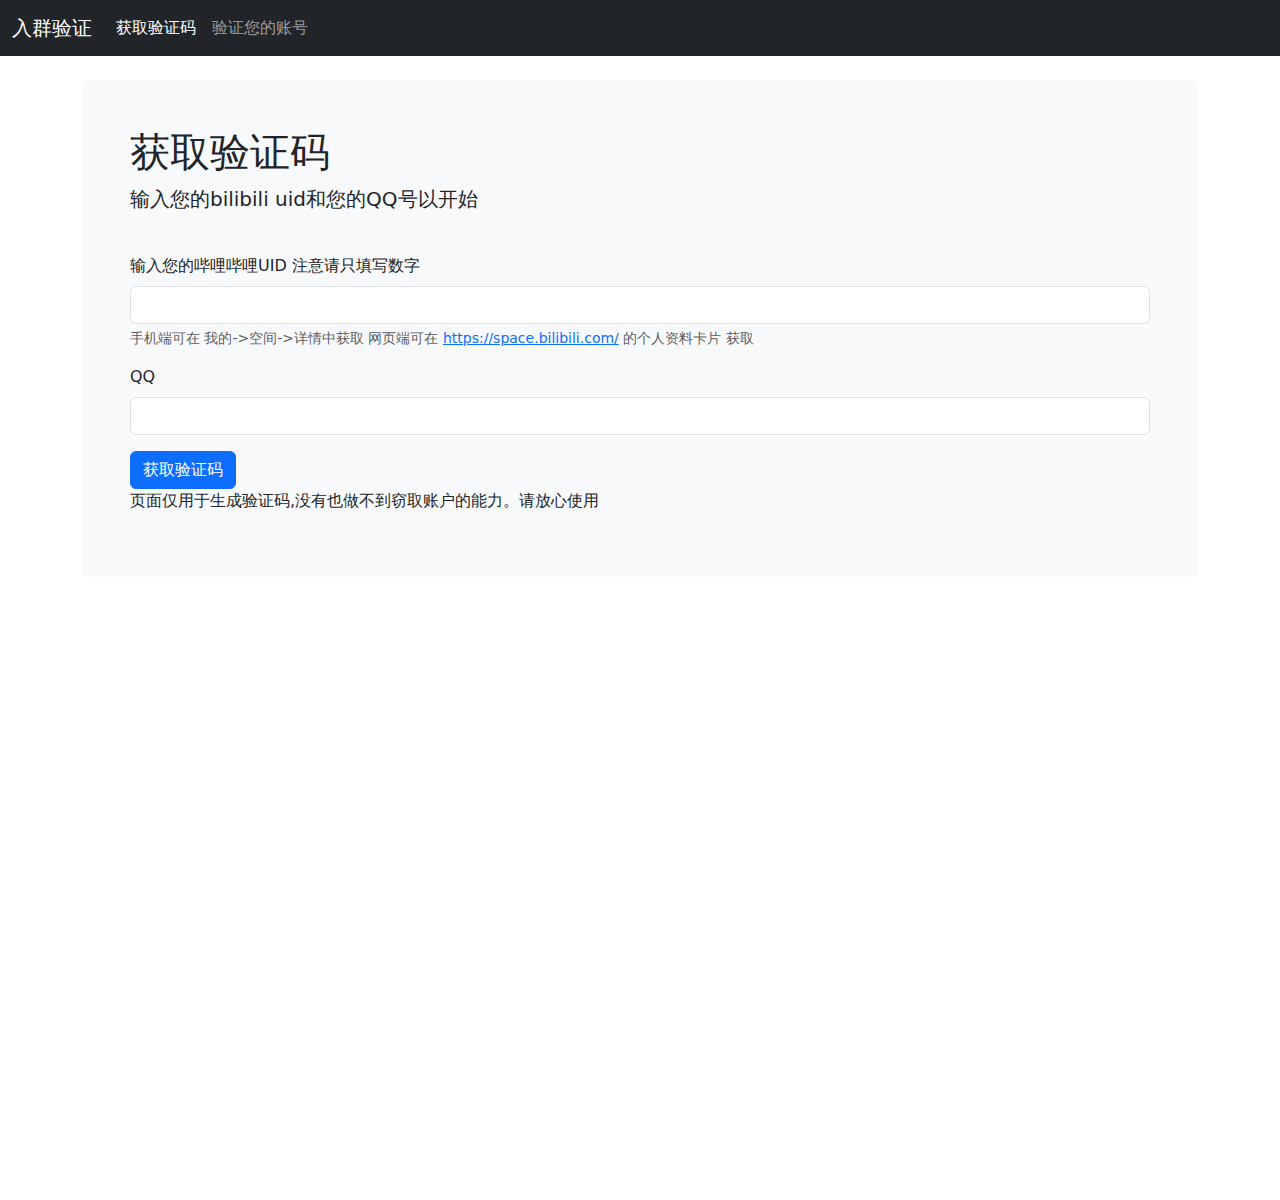
<file: frontend/index.html>
<!DOCTYPE html>
<html>
	<head>
		<meta charset="utf-8" />
		<title>入群验证 - 获取验证码</title>
		<meta name="viewport" content="width=device-width, initial-scale=1">
		<link href="https://cdn.bootcdn.net/ajax/libs/twitter-bootstrap/5.3.0/css/bootstrap.min.css" rel="stylesheet">
		<script src="https://cdn.bootcdn.net/ajax/libs/twitter-bootstrap/5.3.1/js/bootstrap.bundle.min.js"></script>
		<script src="https://cdn.bootcdn.net/ajax/libs/twitter-bootstrap/5.3.1/js/bootstrap.min.js"></script>
		<script src="https://cdn.bootcdn.net/ajax/libs/popper.js/2.11.8/umd/popper.min.js"></script>
		<script src="./js/index.js"></script>
	</head>
	<body>
		<link href="./css/index.css" rel="stylesheet">
		<nav class="navbar navbar-expand-md navbar-dark bg-dark mb-4">
		  <div class="container-fluid">
		    <a class="navbar-brand" href="#">入群验证</a>
		    <button class="navbar-toggler" type="button" data-bs-toggle="collapse" data-bs-target="#navbarCollapse" aria-controls="navbarCollapse" aria-expanded="false" aria-label="Toggle navigation">
		      <span class="navbar-toggler-icon"></span>
		    </button>
		    <div class="collapse navbar-collapse" id="navbarCollapse">
		      <ul class="navbar-nav me-auto mb-2 mb-md-0">
		        <li class="nav-item">
		          <a class="nav-link active" aria-current="page" href="index.html">获取验证码</a>
		        </li>
		        <li class="nav-item">
		          <a class="nav-link" href="verify.html">验证您的账号</a>
		        </li>
		      </ul>
		    </div>
		  </div>
		</nav>
		<main class="container">
		  <div class="bg-light p-5 rounded">
		    <h1>获取验证码</h1>
		    <p class="lead">输入您的bilibili uid和您的QQ号以开始</p>
			</br>
		    <div class="mb-3">
		    <label for="Inputuid" class="form-label">输入您的哔哩哔哩UID 注意请只填写数字</label>
		    <input type="uid" class="form-control" id="InputUID" aria-describedby="emailHelp">
		    <div id="emailHelp" class="form-text">手机端可在 我的->空间->详情中获取  网页端可在 <a href="https://space.bilibili.com/" target="_blank">https://space.bilibili.com/</a> 的个人资料卡片	获取</div>
		    </div>
		    <div class="mb-3">
		    <label for="QQNInput" class="form-label">QQ</label>
		    <input type="QQ" class="form-control" id="QQNInput">
		    </div>
			<a type="submit" class="btn btn-primary" href="javascript:requestcode()">获取验证码</a>
			<p>页面仅用于生成验证码,没有也做不到窃取账户的能力。请放心使用</p>
			<div id="keyui" hidden>
				<strong class="lead">请将下面的验证码 通过B站私信发送给<a href="https://space.bilibili.com/1848636064">字节元工作室群</a>官方账号,随后转到<a href="verify.html">验证您的账号</a>页面 再次输入您的uid即可验证</strong>
				</br></br>
				<input type="uid" class="form-control" id="key" readonly="true">
			</div>
		  </div>
		</main>
		<script>
			
		</script>
	</body>
</html>
</file>
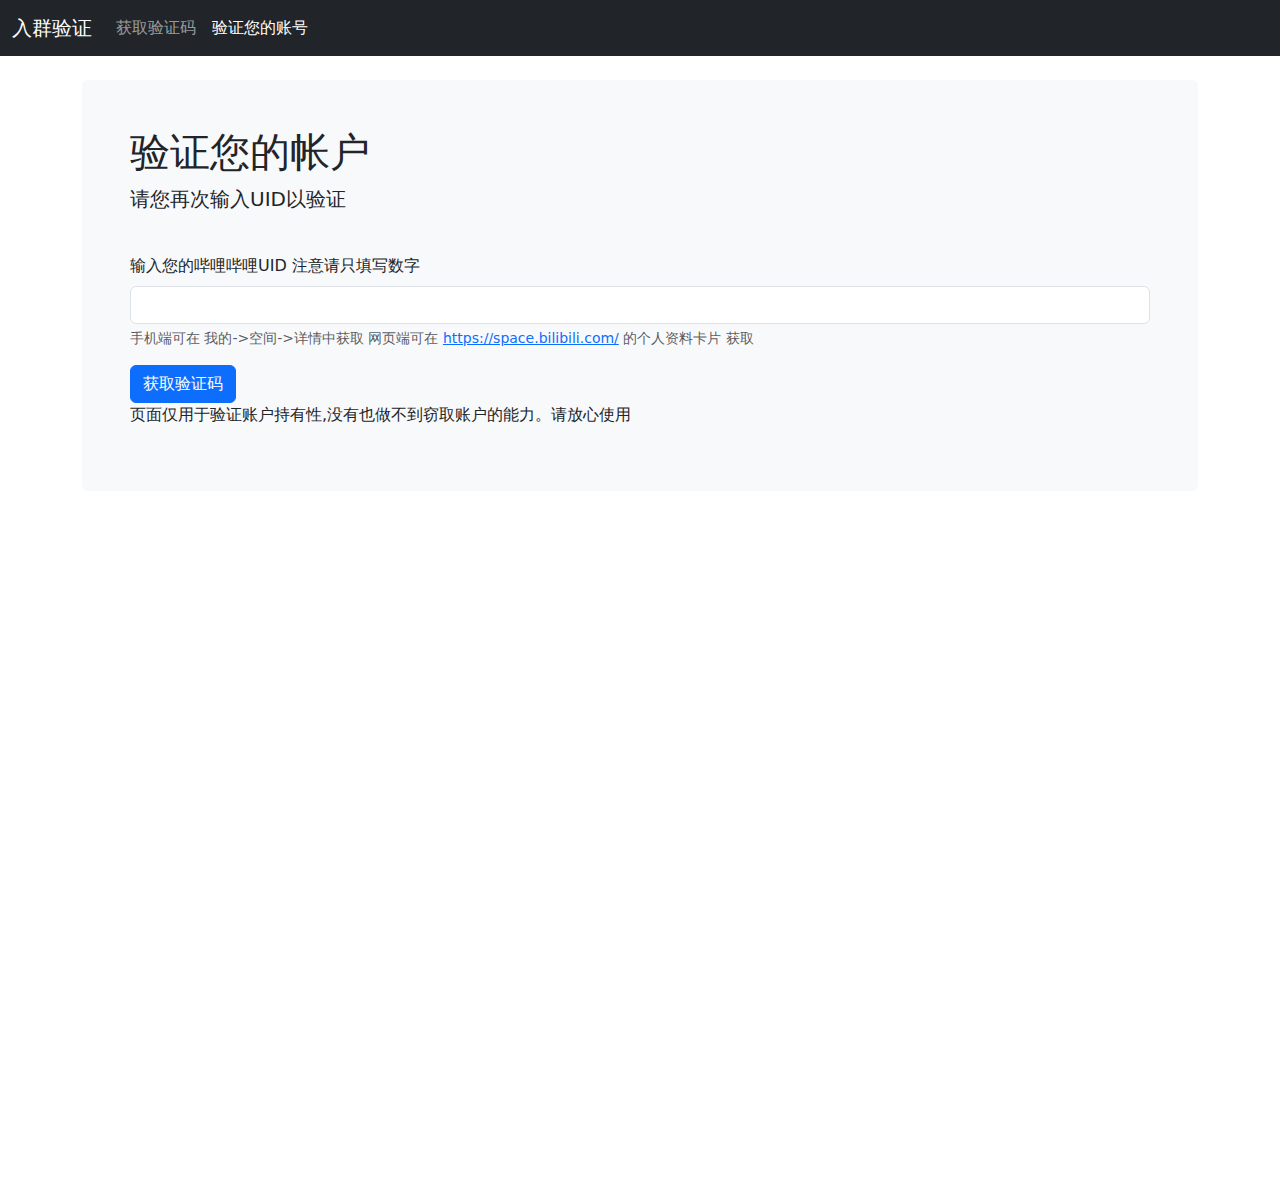
<file: frontend/verify.html>
<!DOCTYPE html>
<html>
	<head>
		<meta charset="utf-8" />
		<title>入群验证 - 验证您的账号</title>
		<meta name="viewport" content="width=device-width, initial-scale=1">
		<link href="https://cdn.bootcdn.net/ajax/libs/twitter-bootstrap/5.3.0/css/bootstrap.min.css" rel="stylesheet">
		<script src="https://cdn.bootcdn.net/ajax/libs/twitter-bootstrap/5.3.1/js/bootstrap.bundle.min.js"></script>
		<script src="https://cdn.bootcdn.net/ajax/libs/twitter-bootstrap/5.3.1/js/bootstrap.min.js"></script>
		<script src="https://cdn.bootcdn.net/ajax/libs/popper.js/2.11.8/umd/popper.min.js"></script>
		<script src="./js/verify.js"></script>
	</head>
	<body>
		<link href="./css/index.css" rel="stylesheet">
		<nav class="navbar navbar-expand-md navbar-dark bg-dark mb-4">
		  <div class="container-fluid">
		    <a class="navbar-brand" href="#">入群验证</a>
		    <button class="navbar-toggler" type="button" data-bs-toggle="collapse" data-bs-target="#navbarCollapse" aria-controls="navbarCollapse" aria-expanded="false" aria-label="Toggle navigation">
		      <span class="navbar-toggler-icon"></span>
		    </button>
		    <div class="collapse navbar-collapse" id="navbarCollapse">
		      <ul class="navbar-nav me-auto mb-2 mb-md-0">
		        <li class="nav-item">
		          <a class="nav-link" aria-current="page" href="index.html">获取验证码</a>
		        </li>
		        <li class="nav-item">
		          <a class="nav-link active" href="verify.html">验证您的账号</a>
		        </li>
		      </ul>
		    </div>
		  </div>
		</nav>
		<main class="container">
		  <div class="bg-light p-5 rounded">
		    <h1>验证您的帐户</h1>
		    <p class="lead">请您再次输入UID以验证</p>
			</br>
		    <div class="mb-3">
		    <label for="Inputuid" class="form-label">输入您的哔哩哔哩UID 注意请只填写数字</label>
		    <input type="uid" class="form-control" id="InputUID" aria-describedby="emailHelp">
		    <div id="emailHelp" class="form-text">手机端可在 我的->空间->详情中获取  网页端可在 <a href="https://space.bilibili.com/" target="_blank">https://space.bilibili.com/</a> 的个人资料卡片	获取</div>
		    </div>
			<a type="submit" class="btn btn-primary" href="javascript:requestcode()">获取验证码</a>
			<p>页面仅用于验证账户持有性,没有也做不到窃取账户的能力。请放心使用</p>
		  </div>
		</main>
		<script>
			
		</script>
	</body>
</html>
</file>
<file: frontend/css/index.css>
.bd-placeholder-img {
        font-size: 1.125rem;
        text-anchor: middle;
        -webkit-user-select: none;
        -moz-user-select: none;
        user-select: none;
      }

      @media (min-width: 768px) {
        .bd-placeholder-img-lg {
          font-size: 3.5rem;
        }
      }

      .b-example-divider {
        height: 3rem;
        background-color: rgba(0, 0, 0, .1);
        border: solid rgba(0, 0, 0, .15);
        border-width: 1px 0;
        box-shadow: inset 0 .5em 1.5em rgba(0, 0, 0, .1), inset 0 .125em .5em rgba(0, 0, 0, .15);
      }

      .b-example-vr {
        flex-shrink: 0;
        width: 1.5rem;
        height: 100vh;
      }

      .bi {
        vertical-align: -.125em;
        fill: currentColor;
      }

      .nav-scroller {
        position: relative;
        z-index: 2;
        height: 2.75rem;
        overflow-y: hidden;
      }

      .nav-scroller .nav {
        display: flex;
        flex-wrap: nowrap;
        padding-bottom: 1rem;
        margin-top: -1px;
        overflow-x: auto;
        text-align: center;
        white-space: nowrap;
        -webkit-overflow-scrolling: touch;
      }
	  /* Show it's not fixed to the top */
	  body {
	    min-height: 75rem;
	  }
</file>
